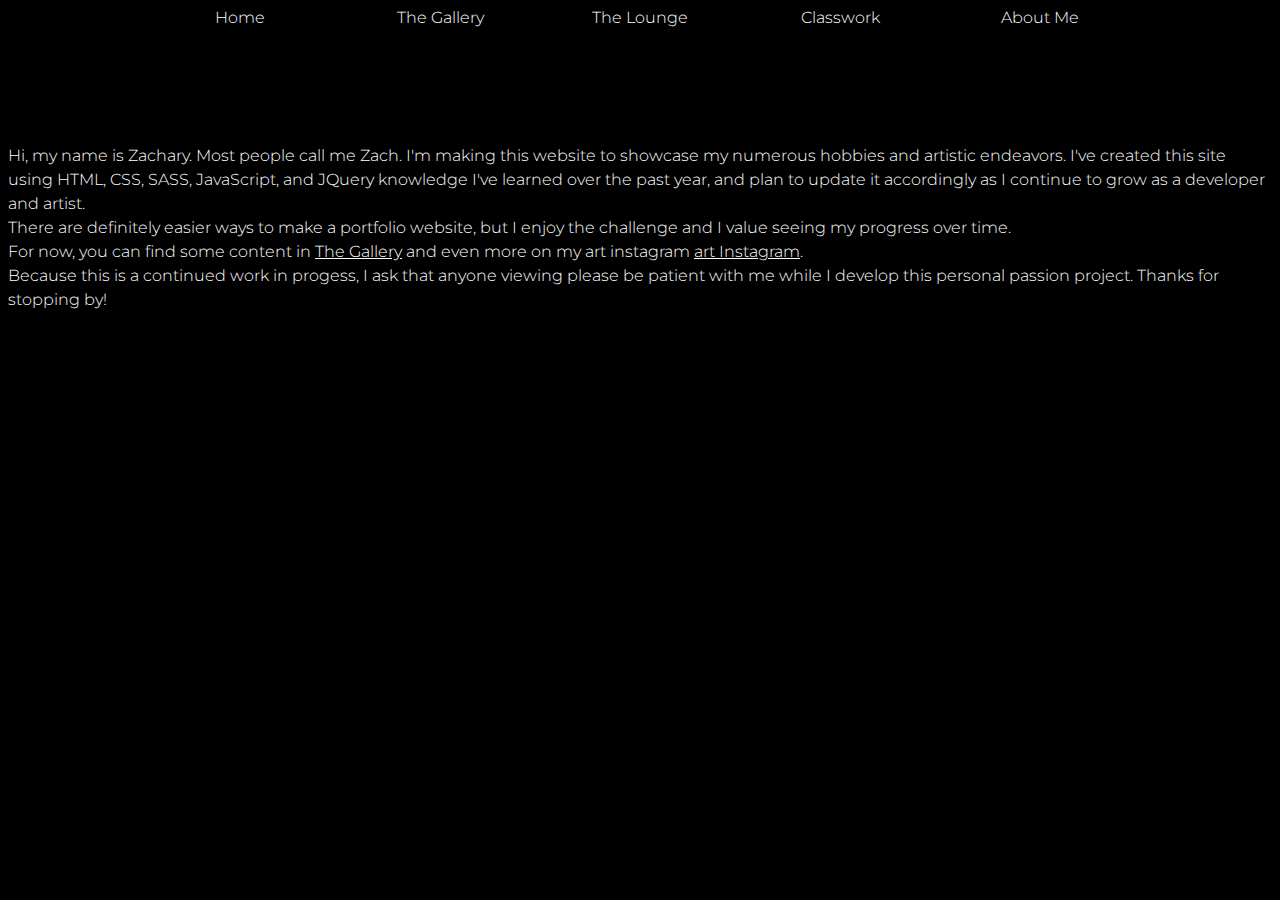
<file: aboutme.html>
<!DOCTYPE html>
<head>
  <meta charset="UTF-8" />
  <meta name="viewport" content="width=device-width, initial-scale=1.0" />
  <meta http-equiv="X-UA-Compatible" content="ie=edge" />
  <link rel="stylesheet" href="index.css" />                      
  <link href="https://fonts.googleapis.com/css?family=Montserrat:400,700" rel="stylesheet" type="text/css">
  <link href="https://fonts.googleapis.com/css?family=Lato:300" rel="stylesheet" type="text/css">
  <title>About Me</title>
</head>

<body >
    <!-- Navbar -->
        <div id="navbar">
          <ul id="nav">
            <li><a href="home.html">Home</a></li>
            <li><a href="thegallery.html">The Gallery</a>
            </li>
            <li><a href="thelounge.html">The Lounge</a>
            </li>
            <li><a href="game201.html">Classwork</a>
              <ul>
                <li><a href="con.html">Game 201 - Con</a></li>
                <li><a href="#">Game 201 - Trading Cards</a></li>
              </ul>
              </li>
            <li><a href="aboutme.html">About Me</a></li>
          </ul>
        </div>
<br>
<br>
<br>
<br>
<br>
    <p>Hi, my name is Zachary. Most people call me Zach. I'm making this website to showcase my numerous hobbies and artistic endeavors. I've created this site using
        HTML, CSS, SASS, JavaScript, and JQuery knowledge I've learned over the past year, and plan to update it accordingly as I continue to grow as a developer and artist. 
        <br>
        There are definitely easier ways to make a portfolio website,  but I enjoy the challenge and I value seeing my progress over time. 
        <br>
        For now, you can find some content in <a href="thegallery.html">The Gallery</a> and even more on my art instagram <a href="http://instagram.com/_u/blkmagiic/">art Instagram</a>.
        <br>
        Because this is a continued work in progess, I ask that anyone viewing please be patient with me while I develop this personal passion project. Thanks for stopping by!</p>
</file>
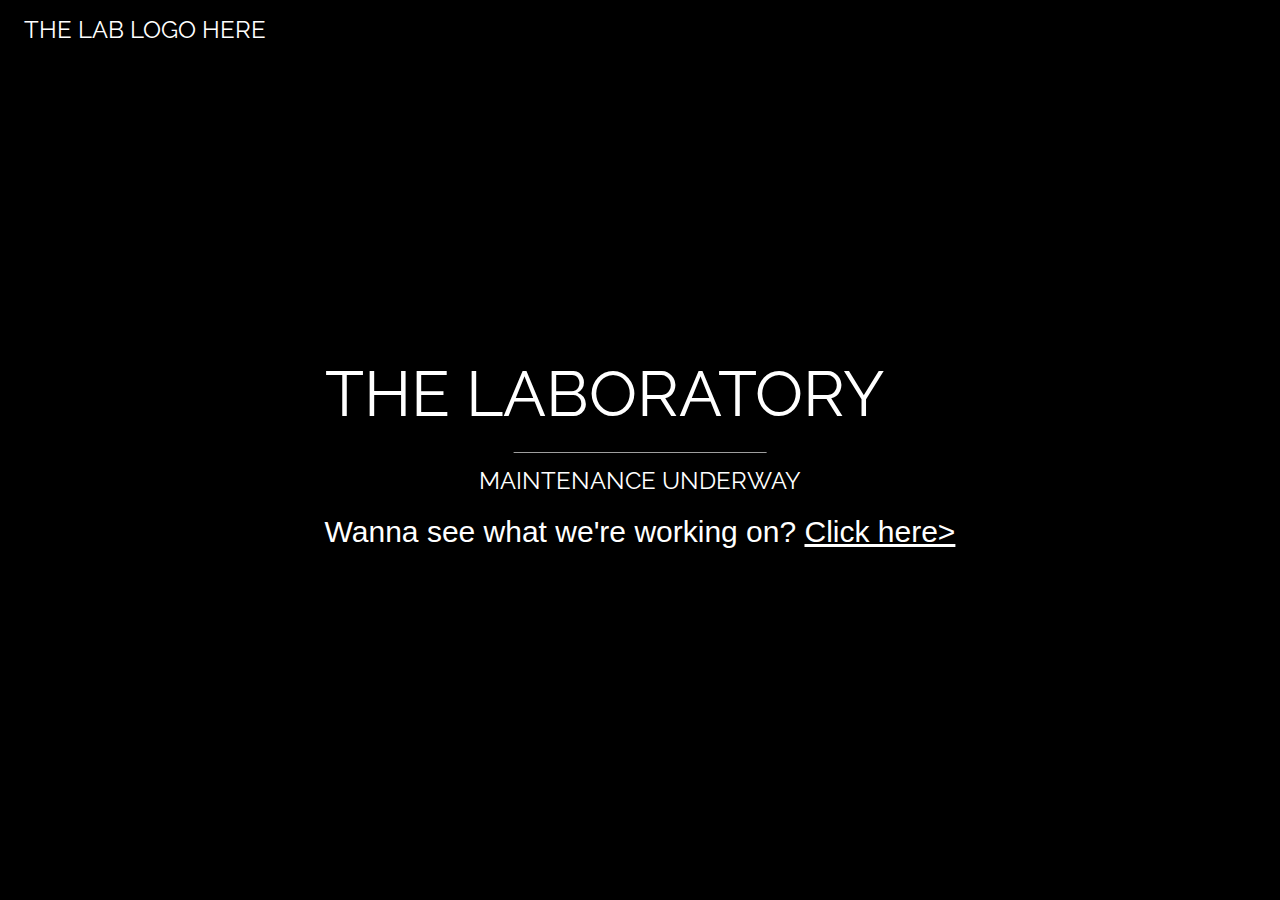
<file: comingsoon.html>
<!DOCTYPE html>
<html>

<head>
    <title>THE ONE</title>
    <meta charset="UTF-8">
    <meta name="viewport" content="width=device-width, initial-scale=1">
    <link rel="stylesheet" href="https://www.w3schools.com/w3css/4/w3.css">
    <link rel="preconnect" href="https://fonts.googleapis.com">
    <link rel="preconnect" href="https://fonts.gstatic.com" crossorigin>
    <link href="https://fonts.googleapis.com/css2?family=Raleway" rel="stylesheet">
<style>

    body, h1 {font-family: 'Raleway', sans-serif;}
    body, html {height: 100%}
    body, h3 {font-family: "Raleway";}
    body{background-color: black;}
    .bgimg {
    background-image: url('');
    min-height: 100%;
    color: white;
    background-position: center;
    background-size: cover;
    }
</style>
</head>
<body>
  
<div class="bgimg w3-display-container w3-animate-opacity w3-text-white">
  <div class="w3-display-topleft w3-padding-large w3-xlarge">
    THE LAB LOGO HERE
  </div>
  <div class="w3-display-middle">
    <h1 class="w3-jumbo w3-animate-top">THE LABORATORY</h1>
    <hr class="w3-border-grey" style="margin:auto;width:40%">
    <h3 class="w3-animate-bottom" style="text-align: center;">MAINTENANCE UNDERWAY</h3>
    <h3 id="countdown", class="w3-center"></h3>
    <h2>Wanna see what we're working on? <a href="home.html">Click here></a></h2>
  </div>  
  </div>
</div>



<!-- Countdown Script -->
<script>
// Set the date we're counting down to
var countDownDate = new Date("Jan 1, 2025 00:00:00").getTime();

// Update the count down every 1 second
var x = setInterval(function() {

  // Get today's date and time
  var now = new Date().getTime();

  // Find the distance between now and the count down date
  var distance = countDownDate - now;

  // Time calculations for days, hours, minutes and seconds
  var days = Math.floor(distance / (1000 * 60 * 60 * 24));
  var hours = Math.floor((distance % (1000 * 60 * 60 * 24)) / (1000 * 60 * 60));
  var minutes = Math.floor((distance % (1000 * 60 * 60)) / (1000 * 60));
  var seconds = Math.floor((distance % (1000 * 60)) / 1000);

  // Display the result in the element with id="demo"
  document.getElementById("countdown").innerHTML = days + "d " + hours + "h "
  + minutes + "m " + seconds + "s ";

  // If the count down is finished, write some text
  if (distance < 0) {
    clearInterval(x);
    document.getElementById("countdown").innerHTML = "EXPIRED";
  }
}, 1000);
</script>

</body>
</html>
</file>
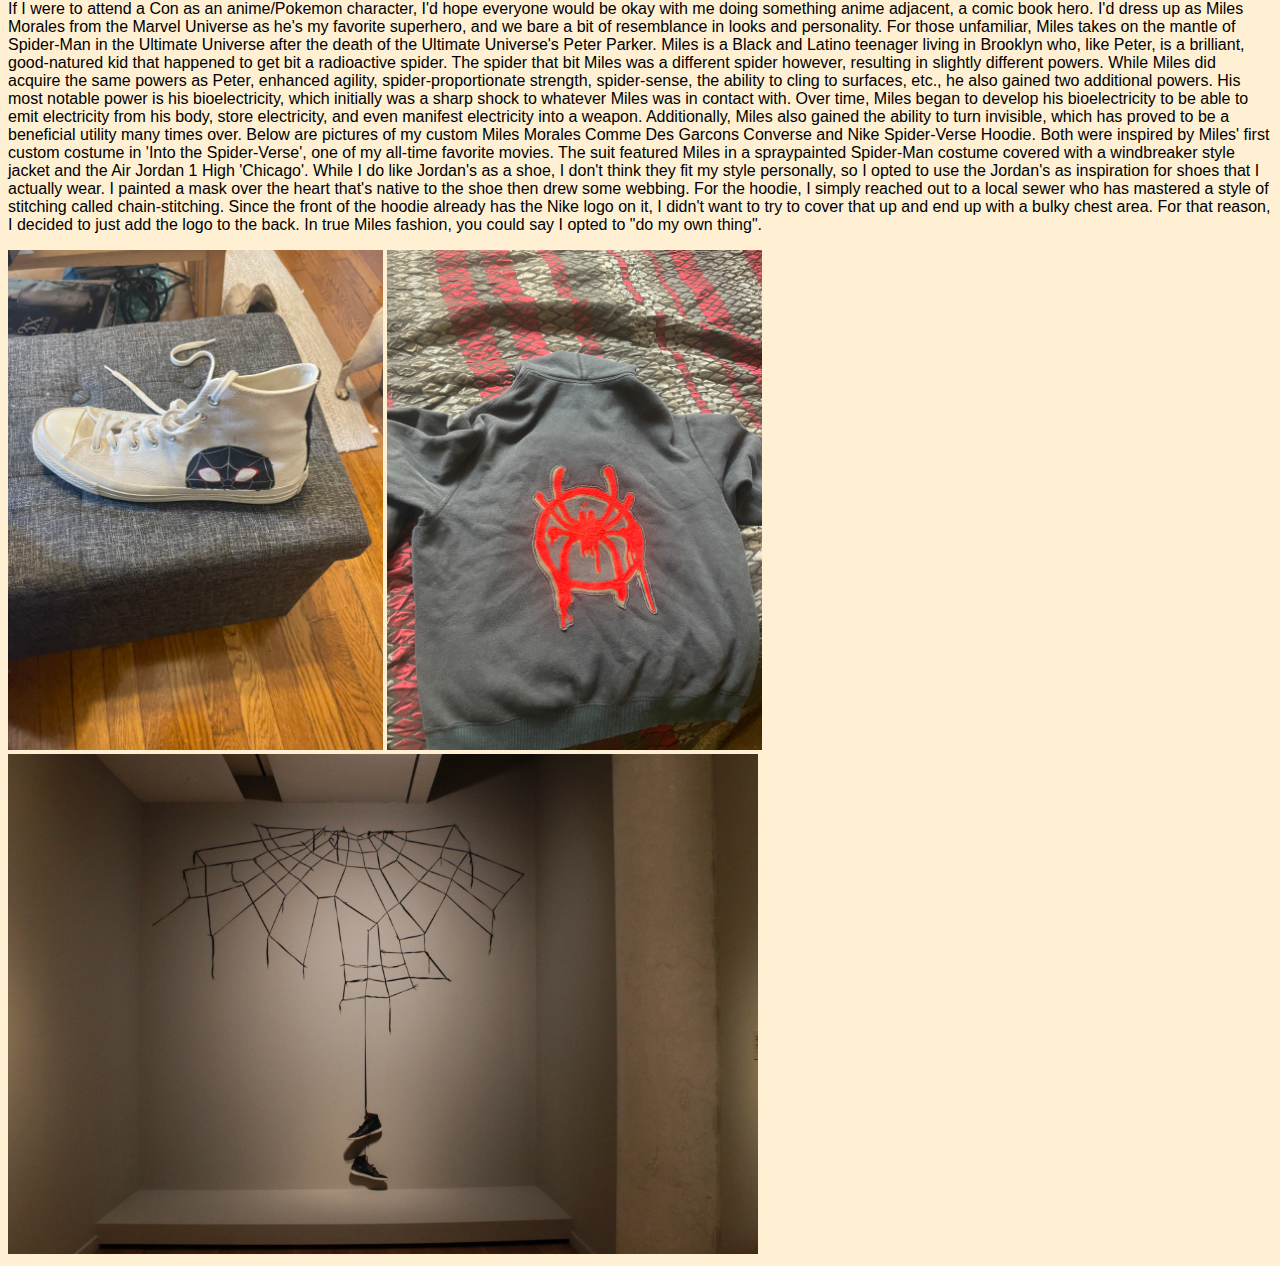
<file: con.html>
<!DOCTYPE html>

<head>
    <meta charset="UTF-8">
    <meta name="viewport" content="width=, initial-scale=1.0">
    <meta http-equiv="X-UA-Compatible" content="ie=edge">
    <link rel="stylesheet" href="style.css">
    <title>Con</title>

    <style>
    img{
        height: 500px;
        width: auto;
    }
    </style>
</head>

<body style="overflow-x: hidden; overflow-y: scroll">

      <div>
      <p>If I were to attend a Con as an anime/Pokemon character, I'd hope everyone would be okay with me doing something anime adjacent, a comic book hero.
        I'd dress up as Miles Morales from the Marvel Universe as he's my favorite superhero, and we bare a bit of resemblance in looks and personality. For those
        unfamiliar, Miles takes on the mantle of Spider-Man in the Ultimate Universe after the death of the Ultimate Universe's Peter Parker. Miles is a Black and Latino
        teenager living in Brooklyn who, like Peter, is a brilliant, good-natured kid that happened to get bit a radioactive spider. The spider that bit Miles 
        was a different spider however, resulting in slightly different powers. While Miles did acquire the same powers as Peter, enhanced agility, spider-proportionate 
        strength, spider-sense, the ability to cling to surfaces, etc., he also gained two additional powers. His most notable power is his bioelectricity, which initially 
        was a sharp shock to whatever Miles was in contact with. Over time, Miles began to develop his bioelectricity to be able to emit electricity from his body, store 
        electricity, and even manifest electricity into a weapon. Additionally, Miles also gained the ability to turn invisible, which has proved to be a beneficial utility
        many times over. 

        Below are pictures of my custom Miles Morales Comme Des Garcons Converse and Nike Spider-Verse Hoodie. Both were inspired by Miles' first custom costume in 
        'Into the Spider-Verse', one of my all-time favorite movies. The suit featured Miles in a spraypainted Spider-Man costume covered with a windbreaker style jacket
        and the Air Jordan 1 High 'Chicago'. While I do like Jordan's as a shoe, I don't think they fit my style personally, so I opted to use the Jordan's as 
        inspiration for shoes that I actually wear. I painted a mask over the heart that's native to the shoe then drew some webbing.

        For the hoodie, I simply reached out to a local sewer who has mastered a style of stitching called chain-stitching. Since the front of the hoodie already has the Nike
        logo on it, I didn't want to try to cover that up and end up with a bulky chest area. For that reason, I decided to just add the logo to the back. In true Miles fashion,
        you could say I opted to "do my own thing".</p>
        

        <img src="assets/gallery/shoes.jpg">
        <img src="assets/gallery/spideyhoodie.JPG">
        <img src="assets/gallery/weblace.JPG">

    </div>
</file>
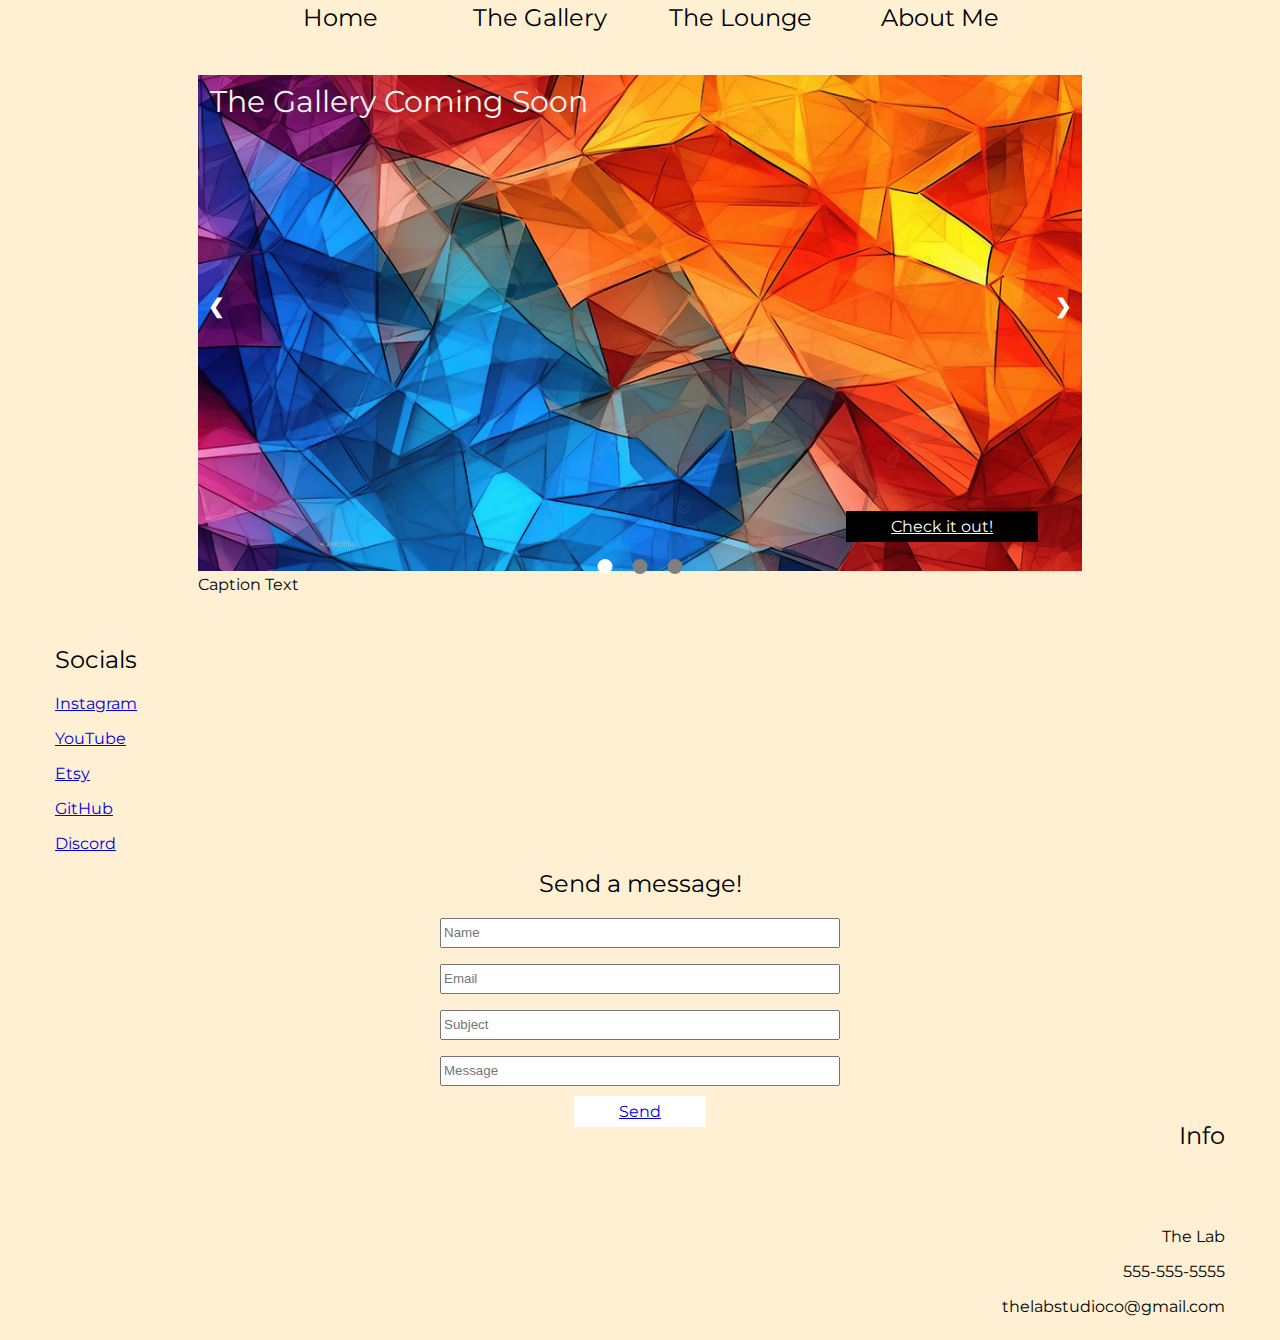
<file: home.html>
<!DOCTYPE html>

<head>
    <meta charset="UTF-8">
    <meta name="viewport" content="width=, initial-scale=1.0">
    <meta http-equiv="X-UA-Compatible" content="ie=edge">
    <link rel="stylesheet" href="style.css">
    <link href="https://fonts.googleapis.com/css?family=Montserrat:400,700" rel="stylesheet" type="text/css">
    <link href="https://fonts.googleapis.com/css?family=Lato:300" rel="stylesheet" type="text/css">
    <title>The Lab</title>

</head>

<body style="overflow-y: scroll">
  <!-- Navbar -->
     <body style="overflow-y: scroll">
  <!-- Navbar -->
    <div id="navbar">
      <ul id="nav">
        <li><a href="home.html">Home</a></li>
        <li><a href="thegallery.html">The Gallery</a>
        </li>
        <li><a href="thelounge.html">The Lounge</a>
        </li>
        <li><a href="aboutme.html">About Me</a></li>
      </ul>
    </div>
    
     <!-- Container for the image gallery -->
     
     

      <!-- Full-width images with number text -->
      <div id="slideshow-container">

        <div class="mySlides fade">
          <a class="button" href="#">Check it out!</a>
          <div class="numbertext">The Gallery Coming Soon</div>
          <img src="assets/gallery/gallery photo.png" style="width:100%">
          <div class="text">Caption Text</div>
          
        </div>
        
        <div class="mySlides fade">
          <a class="button" href="#">Coming Soon</a>
          <div class="numbertext">The Lounge Coming Soon</div>
          <img src="assets/gallery/lounge2.png" style="width:100%">
          <div class="text">Caption Two</div>
        </div>
        
        <div class="mySlides fade">
          <a class="button" href="#">Coming Soon</a>
          <div class="numbertext">The Kitchen Coming Soon</div>
          <img src="assets/gallery/kitchen.jpg" style="width:100%">
          <div class="text">Caption Three</div>
        </div>

        
        <div class="dots-wrapper" style="text-align: center">
          <span class="dot" onclick="currentSlide(1)"></span> 
          <span class="dot" onclick="currentSlide(2)"></span> 
          <span class="dot" onclick="currentSlide(3)"></span> 
        </div> 
       
        <!-- Next and previous buttons -->
      <a class="prev" onclick="plusSlides(-1)">&#10094;</a>
      <a class="next" onclick="plusSlides(1)">&#10095;</a>

      </div>
      <br>
      <br>
      <br>
      <br>


    <div class="row">
        <!-- About Column -->
      <div class="info-column" id="aboutus">
        <h2>Socials</h2>
            <p><a href="#">Instagram</a></p>
            <p><a href="#">YouTube</a></p>
            <p><a href="#">Etsy</a></p>
            <p><a href="#">GitHub</a></p>
            <p><a href="#">Discord</a></p>
      </div>
        <!-- Questions -->
        <div class="info-column" id="questions">
          <h2>Send a message!</h2>
          <div>
            <form action="/action_page.php" target="_blank" id="questions">
              <p><input class="w3-input w3-border" type="text" placeholder="Name" name="Name" required id="questions"></p>
              <p><input class="w3-input w3-border" type="text" placeholder="Email" name="Email" id="questions" required></p>
              <p><input class="w3-input w3-border" type="text" placeholder="Subject" name="Subject" id="questions" required></p>
              <p><input class="w3-input w3-border" type="text" placeholder="Message" name="Message" id="questions" required></p>
              <a href="#0" class="button" id="submit">Send</a>
            </form>
          </div>
        </div>

        <!-- Site Info -->
        <div class="info-column" id="store">
          <h2>Info</h2>
          <br>
          <br>
          <br>
          <p><i class="fa fa-fw fa-map-marker"></i>The Lab</p>
          <p><i class="fa fa-fw fa-phone"></i> 555-555-5555</p>
          <p><i class="fa fa-fw fa-envelope"></i> thelabstudioco@gmail.com</p>
        </div>
        
    </div>
    
    
</body>

<!-- Scripting -->
<script>

let slideIndex = 1;
showSlides(slideIndex);

// Next/previous controls
function plusSlides(n) {
  showSlides(slideIndex += n);
}

// Thumbnail image controls
function currentSlide(n) {
  showSlides(slideIndex = n);
}

function showSlides(n) {
  let i;
  let slides = document.getElementsByClassName("mySlides");
  let dots = document.getElementsByClassName("dot");
  let captionText = document.getElementById("caption");
  if (n > slides.length) {slideIndex = 1}
  if (n < 1) {slideIndex = slides.length}
  for (i = 0; i < slides.length; i++) {
    slides[i].style.display = "none";
  }
  for (i = 0; i < dots.length; i++) {
    dots[i].className = dots[i].className.replace(" active", "");
  }
  slides[slideIndex-1].style.display = "block";
  dots[slideIndex-1].className += " active";
  captionText.innerHTML = dots[slideIndex-1].alt;
}
       
</script>
</file>
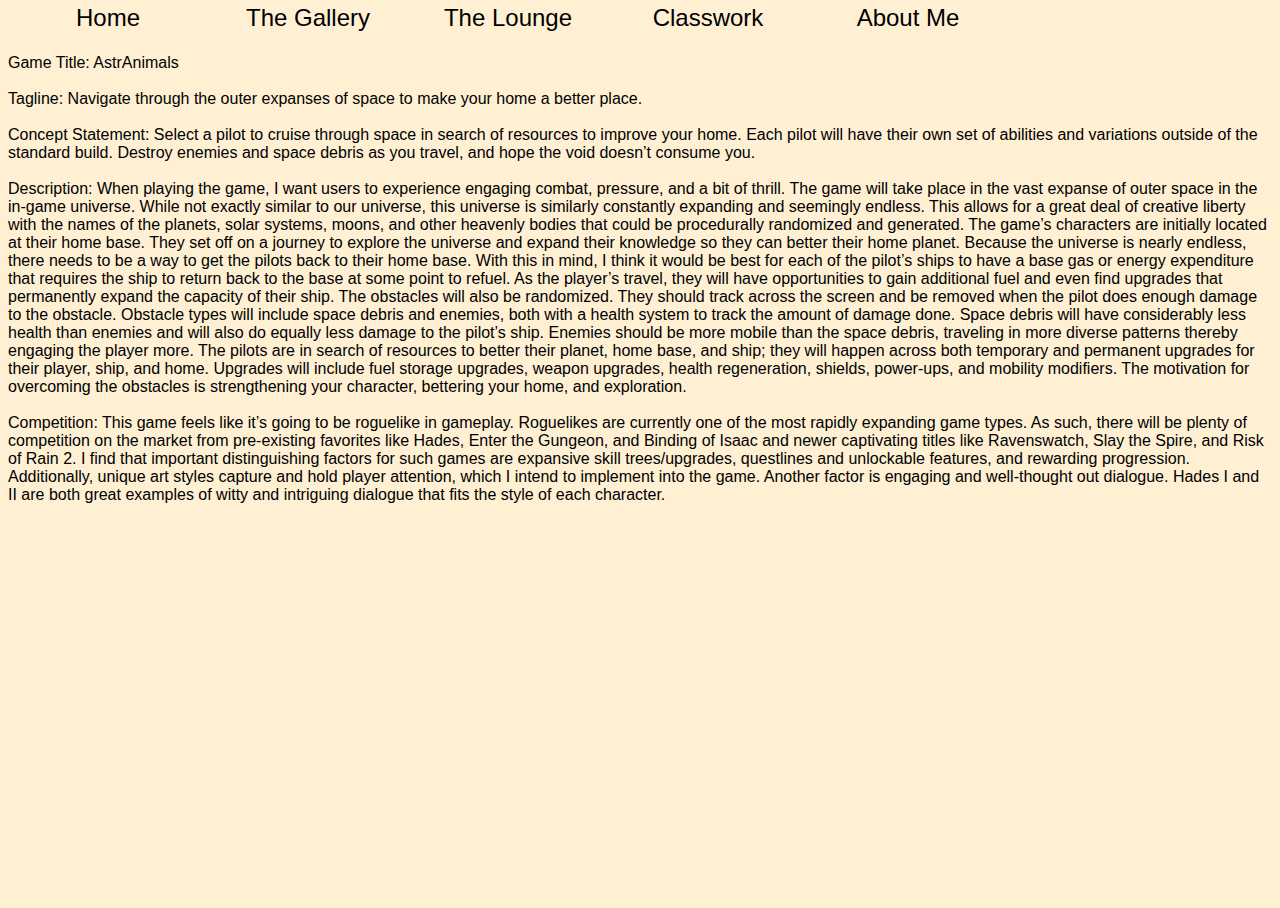
<file: proposal.html>
<!DOCTYPE html>

<head>
    <meta charset="UTF-8">
    <meta name="viewport" content="width=, initial-scale=1.0">
    <meta http-equiv="X-UA-Compatible" content="ie=edge">
    <link rel="stylesheet" href="style.css">
    <title>AstrAnimals Proposal</title>

    <style>
    img{
        height: 500px;
        width: auto;
    }
    </style>
</head>

<body style="overflow-x: hidden; overflow-y: scroll">
    <!-- Navbar -->
        <div>
          <ul id="nav">
            <li><a href="home.html">Home</a></li>
            <li><a href="thegallery.html">The Gallery</a>
            </li>
            <li><a href="thelounge.html">The Lounge</a>
      
            </li>
            <li><a href="game201.html">Classwork</a>
              <ul>
                <li><a href="con.html">Game 201 - Con</a></li>
                <li><a href="#">Game 201 - Trading Cards</a></li>
              </ul>
              </li>
            <li><a href="aboutme.html">About Me</a></li>
          </ul>
        </div>
<br>
<br>
<br>

<div>
    <p>
        Game Title: AstrAnimals
<br>
<br>
Tagline: Navigate through the outer expanses of space to make your home a better place.
<br>
<br>
Concept Statement: Select a pilot to cruise through space in search of resources to improve your home. Each pilot will have their own set of abilities and variations outside of the standard build. Destroy enemies and space debris as you travel, and hope the void doesn’t consume you.
<br>
<br>
Description: When playing the game, I want users to experience engaging combat, pressure, and a bit of thrill. 
The game will take place in the vast expanse of outer space in the in-game universe. While not exactly similar to our universe, this universe is similarly constantly expanding and seemingly endless. This allows for a great deal of creative liberty with the names of the planets, solar systems, moons, and other heavenly bodies that could be procedurally randomized and generated. 
The game’s characters are initially located at their home base. They set off on a journey to explore the universe and expand their knowledge so they can better their home planet. Because the universe is nearly endless, there needs to be a way to get the pilots back to their home base. With this in mind, I think it would be best for each of the pilot’s ships to have a base gas or energy expenditure that requires the ship to return back to the base at some point to refuel. As the player’s travel, they will have opportunities to gain additional fuel and even find upgrades that permanently expand the capacity of their ship.
The obstacles will also be randomized. They should track across the screen and be removed when the pilot does enough damage to the obstacle. Obstacle types will include space debris and enemies, both with a health system to track the amount of damage done. Space debris will have considerably less health than enemies and will also do equally less damage to the pilot’s ship. Enemies should be more mobile than the space debris, traveling in more diverse patterns thereby engaging the player more.
The pilots are in search of resources to better their planet, home base, and ship; they will happen across both temporary and permanent upgrades for their player, ship, and home. Upgrades will include fuel storage upgrades, weapon upgrades, health regeneration, shields, power-ups, and mobility modifiers.
The motivation for overcoming the obstacles is strengthening your character, bettering your home, and exploration. 
<br>
<br>
Competition: This game feels like it’s going to be roguelike in gameplay. Roguelikes are currently one of the most rapidly expanding game types. As such, there will be plenty of competition on the market from pre-existing favorites like Hades, Enter the Gungeon, and Binding of Isaac and newer captivating titles like Ravenswatch, Slay the Spire, and Risk of Rain 2. I find that important distinguishing factors for such games are expansive skill trees/upgrades, questlines and unlockable features, and rewarding progression.  Additionally, unique art styles capture and hold player attention, which I intend to implement into the game. Another factor is engaging and well-thought out dialogue. Hades I and II are both great examples of witty and intriguing dialogue that fits the style of each character.

    </p>
</div>
</file>
<file: index.css>
* {
  box-sizing: border-box;
}

*:before, *:after {
  box-sizing: border-box;
}

body {
  font-family: "Montserrat", sans-serif;
  font-weight: 300;
  line-height: 1.5;
  color: white;
  background-color: black;
}

a {
  color: #fff;
}

.row {
  width: 100%;
  max-width: 1170px;
  margin: 0 auto;
  padding: 0;
  clear: both;
}

.row-footer {
  width: 90%;
  margin: 0 auto;
  padding: 0;
  display: inline-block;
}

.row img {
  -o-object-fit: cover;
     object-fit: cover;
  height: 200px;
  padding: 0;
  margin: 0;
}

.gallery ul li {
  float: left;
  margin: 0 0.8771929825%;
  overflow: hidden;
}

#footer {
  position: relative;
  bottom: 0;
}

.info-column {
  display: inline;
}

.info-column#aboutus {
  text-align: left;
  width: 33.33%;
  position: relative;
  padding-left: 0px;
}

.info-column#store {
  text-align: right;
  width: 33.33%;
  position: relative;
  padding-right: 0px;
}

.info-column#questions {
  text-align: center;
  position: relative;
  width: 33.33%;
}

.mySlides {
  display: none;
}

.row-footer {
  width: 90%;
  left: 5%;
  overflow: hidden;
  background-color: black;
  position: absolute;
  display: flex;
  justify-content: space-around;
}

#subBox {
  height: 35px;
  font-size: 14px;
}

input#questions {
  height: 30px;
  width: 400px;
}

header {
  background-color: #9f5b3b;
  color: #fff;
  text-align: center;
  padding: 30px 0 120px;
  top: 30px;
  position: relative;
}

header h1 {
  text-align: center;
  text-transform: uppercase;
  font-size: 30px;
  font-weight: 400;
  letter-spacing: 3px;
  line-height: 0.8;
  padding-top: 50px;
  font-family: "Montserrat", sans-serif;
}

header h1 span {
  text-transform: uppercase;
  letter-spacing: 7px;
  font-size: 65px;
  line-height: 1.5;
}

header p {
  padding-top: 30px;
}

.gallery {
  padding: 100px;
  position: relative;
  overflow: hidden;
}

.gallery ul {
  padding-top: 0px;
  position: relative;
  overflow-y: auto;
  height: 600px;
}

.gallery ul li {
  margin-bottom: 20px;
  width: 23.2456140351%;
  position: relative;
}

.gallery ul li a {
  display: block;
  position: relative;
  width: 100%;
  height: 100%;
  margin: 0;
  padding: 0;
  line-height: 0;
}

.gallery ul li a:before {
  position: absolute;
  width: 32px;
  height: 32px;
  top: 40%;
  left: 50%;
  margin: -14px 0 0 -16px;
  background: url(data:image/svg+xml;utf8,%3C%3Fxml%20version%3D%221.0%22%20encoding%3D%22utf-8%22%3F%3E%0A%3C%21--%20Generator%3A%20Adobe%20Illustrator%2017.1.0%2C%20SVG%20Export%20Plug-In%20.%20SVG%20Version%3A%206.00%20Build%200%29%20%20--%3E%0A%3C%21DOCTYPE%20svg%20PUBLIC%20%22-//W3C//DTD%20SVG%201.1//EN%22%20%22http%3A//www.w3.org/Graphics/SVG/1.1/DTD/svg11.dtd%22%3E%0A%3Csvg%20version%3D%221.1%22%0A%09%20id%3D%22svg2%22%20xmlns%3Adc%3D%22http%3A//purl.org/dc/elements/1.1/%22%20xmlns%3Acc%3D%22http%3A//creativecommons.org/ns%23%22%20xmlns%3Ardf%3D%22http%3A//www.w3.org/1999/02/22-rdf-syntax-ns%23%22%20xmlns%3Asvg%3D%22http%3A//www.w3.org/2000/svg%22%20xmlns%3Asodipodi%3D%22http%3A//sodipodi.sourceforge.net/DTD/sodipodi-0.dtd%22%20xmlns%3Ainkscape%3D%22http%3A//www.inkscape.org/namespaces/inkscape%22%20inkscape%3Aversion%3D%220.48.4%20r9939%22%20sodipodi%3Adocname%3D%22icon-fullscreen.svg%22%0A%09%20xmlns%3D%22http%3A//www.w3.org/2000/svg%22%20xmlns%3Axlink%3D%22http%3A//www.w3.org/1999/xlink%22%20x%3D%220px%22%20y%3D%220px%22%20viewBox%3D%220%200%20960%20560%22%0A%09%20enable-background%3D%22new%200%200%20960%20560%22%20xml%3Aspace%3D%22preserve%22%3E%0A%3Csodipodi%3Anamedview%20%20borderopacity%3D%221%22%20pagecolor%3D%22%23ffffff%22%20bordercolor%3D%22%23666666%22%20objecttolerance%3D%2210%22%20gridtolerance%3D%2210%22%20guidetolerance%3D%2210%22%20showgrid%3D%22false%22%20fit-margin-top%3D%220%22%20fit-margin-left%3D%220%22%20inkscape%3Azoom%3D%227.375%22%20inkscape%3Acx%3D%22-5.1525424%22%20inkscape%3Acy%3D%2216%22%20id%3D%22namedview11%22%20inkscape%3Awindow-x%3D%22-8%22%20inkscape%3Awindow-y%3D%22-8%22%20fit-margin-right%3D%220%22%20inkscape%3Apageopacity%3D%220%22%20fit-margin-bottom%3D%220%22%20inkscape%3Awindow-width%3D%221366%22%20inkscape%3Awindow-height%3D%22706%22%20inkscape%3Awindow-maximized%3D%221%22%20inkscape%3Apageshadow%3D%222%22%20inkscape%3Acurrent-layer%3D%22svg2%22%3E%0A%09%3C/sodipodi%3Anamedview%3E%0A%3Cg%3E%0A%09%3Crect%20x%3D%22220%22%20y%3D%22260%22%20fill%3D%22%23FFFFFF%22%20width%3D%22536%22%20height%3D%2224%22/%3E%0A%3C/g%3E%0A%3Cg%3E%0A%09%3Crect%20x%3D%22476%22%20y%3D%224%22%20fill%3D%22%23FFFFFF%22%20width%3D%2224%22%20height%3D%22556%22/%3E%0A%3C/g%3E%0A%3C/svg%3E%0A) no-repeat;
  content: "";
  opacity: 0;
  z-index: 1;
  transition: all 0.3s linear;
}

.gallery ul li a:hover:before {
  top: 50%;
  opacity: 1;
}

.gallery ul li a:after {
  position: absolute;
  width: 100%;
  top: 0;
  bottom: 0;
  background: rgba(0, 0, 0, 0.3);
  content: "";
  opacity: 0;
  transition: all 0.3s linear;
}

.gallery ul li a:hover:after {
  opacity: 1;
}

.port {
  position: absolute;
  width: 100%;
  height: 100%;
  top: 0;
  left: 0;
  padding-top: 100px;
  background: #ffffff;
  background-color: black;
  color: white;
  z-index: 103;
  visibility: hidden;
  transform: translateY(-100%);
  border-bottom: 1px solid #d0d0d0;
  transition: all 0.5s ease-in-out;
}

.port img {
  width: 70%;
  height: 70%;
}

.port .description {
  float: left;
  width: 50%;
  max-height: 100%;
  padding: 0 40px 40px;
  overflow: auto;
}

.port h1 {
  font-size: 35px;
  line-height: 2.3;
  padding: 0;
}

.port > * {
  opacity: 0;
  transition: all 0.5s linear;
}

.port.item_open {
  visibility: visible;
  transform: translateY(0%);
  transition: all 0.4s ease-in-out;
}

.port > * {
  opacity: 1;
  transition-delay: 0.5s;
}

.close {
  width: 21px;
  height: 21px;
  position: absolute;
  right: 10px;
  top: -121px;
  opacity: 1;
  z-index: 1004;
  transition: all 0.1s ease-in-out;
  cursor: pointer;
}

.item_open .close {
  opacity: 1;
  top: 0px;
  transition: all 0.3s ease-in-out;
}

#navbar {
  display: flex;
  justify-content: center;
}

#nav {
  list-style: none inside;
  margin: 0;
  padding: 0;
  text-align: center;
  position: absolute;
  top: 0px;
}

#nav li {
  display: block;
  position: relative;
  float: left;
  background: black;
  /* menu background color */
}

#nav li a {
  display: block;
  padding: 0;
  text-decoration: none;
  width: 200px;
  /* this is the width of the menu items */
  line-height: 35px;
  /* this is the hieght of the menu items */
  color: #ffffff;
  /* list item font color */
}

#nav li li a {
  font-size: 80%;
}

/* smaller font size for sub menu items */
#nav li:hover {
  background: purple;
}

/* highlights current hovered list item and the parent list items when hovering over sub menues */
#nav ul {
  position: absolute;
  z-index: 5;
  padding: 0;
  left: 0;
  display: none;
  /* hides sublists */
}

#nav li:hover ul ul {
  display: none;
}

/* hides sub-sublists */
#nav li:hover ul {
  display: block;
}

/* shows sublist on hover */
#nav li li:hover ul {
  display: block;
  /* shows sub-sublist on hover */
  margin-left: 200px;
  /* this should be the same width as the parent list item */
  margin-top: -35px;
  /* aligns top of sub menu with top of*/
}/*# sourceMappingURL=index.css.map */
</file>
<file: style.css>
*{
  box-sizing: border-box;
  margin-top: 0px;
}

*:before, *:after {
  box-sizing: border-box;
}

@font-face {
  font-family: "Montserrat", sans-serif;
  src: url("assets/gallery/fonts/Montserrat-Regular.ttf");
}

body{
  background-color: #fff0d3;
  color: black;
  font-family: "Montserrat", sans-serif;
  min-height: 100vh;
  max-width: 100vw;
}

header {
  background-color: #9f5b3b;
  color: #fff;
  text-align: center;
  top: 50px;
  position: relative;
  width: 90%;
  margin-left: 5%;
}

header h1 {
  text-align: center;
  text-transform: uppercase;
  font-size: 30px;
  font-weight: 400;
  letter-spacing: 3px;
  line-height: 0.8;
  padding-top: 50px;
  font-family: "Montserrat", sans-serif;
}

header h1 span {
  text-transform: uppercase;
  letter-spacing: 7px;
  font-size: 65px;
  line-height: 1.5;
}

header p {
  padding-top: 30px;
}

/* The dots/bullets/indicators */
.dot {
  cursor: pointer;
  height: 15px;
  width: 15px;
  margin: 0 10px; /*sets space between pips*/
  background-color: grey;
  border-radius: 50%;
  display: inline-block;
  transition: background-color 0.6s ease;
  left: 50%;
}

.dots-wrapper {
  position: absolute;
  bottom: 20px;
  left: 50%;
  transform: translateX(-50%);
  display: flex;
}

.active, .dot:hover {
  background-color: white;
}

/* Fading animation */
.fade {
  animation-name: fade;
  animation-duration: 1.5s;
}

@keyframes fade {
  from {opacity: .4} 
  to {opacity: 1}
}

.button{
  background-color: white;
  padding: 6px 45px;
}

div.scroll-container {
    position: absolute;
    flex-wrap: center;
    white-space: nowrap;
    padding: 10px;
    width: 100%;
    display: flex;
    justify-content: center;
    align-items: center; 
  }
  
  div.scroll-container img {
    padding: 10px;
    width: 200px;
    object-fit: cover;
  }

/* The expanding image container (positioning is needed to position the close button and the text) */
.container {
  position: relative;
  border-color: white;
  border: 3px;
  display: flex;
  justify-content: center;
  align-items: center;
}

.center{
  position: relative;
}  

/* Closable button inside the image */
.closebtn {
  position: absolute;
  top: 10px;
  right: 15px;
  color: white;
  font-size: 35px;
  cursor: pointer;
}

/* Position the image container (needed to position the left and right arrows) */
#slideshow-container {
  position: relative;
  margin-top: 50px;
  width: 70%;
  left: 15%;
  max-height: 600px;
  overflow: hidden;
  top: 25px;
}

#slideshow-container a.button{
  color: white;
  background-color: black;
  position: absolute;
  bottom: 10%;
  right: 5%;
}

.slideshow-container img{
  height: 600px;
}


.subscribe{
  display: block;
  text-align: center; 
  position: relative;
  top: 30px;
}

/* Add a pointer when hovering over the thumbnail images */
.cursor {
  cursor: pointer;
}

/* Next & previous buttons */
.prev,.next {
  cursor: pointer;
  position: absolute;
  top: 50%;
  padding: 10px;
  margin-top: -50px;
  color: white;
  font-weight: bold;
  font-size: 20px;
  border-radius: 0 0 0 0;
  user-select: none;
  -webkit-user-select: none;
}

/* Position the "next button" to the right */
.next {
  right: 0;
  border-radius: 3px 0 0 3px;
}

/* On hover, add a black background color with a little bit see-through */
.prev:hover,
.next:hover {
  background-color: rgba(0, 0, 0, 0.8);
}

/* Number text (1/3 etc) */
#slideshow-container .numbertext {
  color: #f2f2f2;
  font-size: 30px;
  padding: 8px 12px;
  position: absolute;
}

/* Container for image text */
.caption-container {
  text-align: center;
  background-color: #222;
  padding: 2px 16px;
  color: white;
}

.row:after {
  content: "";
  display: table;
  clear: both;
}

/* Six columns side by side */
.column {
  float: left;
  width: 16.66%;
}

/* Add a transparency effect for thumnbail images */
.demo {
  opacity: 0.6;
}

.active, .demo:hover {
  opacity: 1;
}

#footer {
  position: absolute;
  bottom: 0;
}

.info-column {
  display: inline;
}

.info-column#aboutus {
  text-align: left;
  width: 33.33%;
  position: relative;
  padding-left: 0px;
}

.info-column#store {
  text-align: right;
  width: 33.33%;
  position: relative;
  padding-right: 0px;
}

.info-column#questions {
  text-align: center;
  position: relative;
  width: 33.33%;
}

.mySlides{
  display: none;
}

#subBox{
  height: 35px;
  font-size: 14px;
}

h1, h2, h3, h4{
  font-weight:normal;
}

h2{
  margin-block: 0px;
}

input#questions{
  height: 30px;
  width: 400px;
}

.row-footer{
  width: 90%;
  left: 5%;
  overflow: hidden;
  background-color: #fff0d3;
  position: relative;
  display: flex;
  justify-content: space-around;
}

#navbar {
  display: flex;
  justify-content: center;
}

#nav {
  list-style: none inside;
  margin: 0;
  padding: 0;
  text-align: center;
  position: absolute;
  top: 0px;
}

#nav li {
  display: block;
  position: relative;
  float: left;
  background: #fff0d3;
  /* menu background color */
  font-size: 150%;
}

#nav li a {
  display: block;
  padding: 0;
  text-decoration: none;
  width: 200px;
  /* this is the width of the menu items */
  line-height: 35px;
  /* this is the hieght of the menu items */
  color: black;
  /* list item font color */
}

#nav li li a {
  font-size: 80%;
}

/* smaller font size for sub menu items */
#nav li a:hover {
  background: #a59079;
  color: black;
}

/* highlights current hovered list item and the parent list items when hovering over sub menues */
#nav ul {
  position: absolute;
  z-index: 5;
  padding: 0;
  left: 0;
  display: none;
  /* hides sublists */
}

#nav li:hover ul ul {
  display: none;
}

/* hides sub-sublists */
#nav li:hover ul {
  display: block;
}

/* shows sublist on hover */
#nav li li:hover ul {
  display: block;
  /* shows sub-sublist on hover */
  margin-left: 200px;
  /* this should be the same width as the parent list item */
  margin-top: -35px;
  /* aligns top of sub menu with top of*/
}/*# sourceMappingURL=index.css.map */

h2{
  padding-bottom: 20px;
}

/*center image on home page */
.center-img {
  position: absolute;
  margin-left: 15%;
  width: 45%;
  height: 400px;
  top: 20%;
}

/*text relative to image*/
.img-text{
  position: absolute;
  margin-left: 62%;
  width: 40%;
  height: 400px;
  top: 30%;
  font-size: 200%;
}

.gallery {
  padding: 100px;
  position: relative;
  overflow: hidden;
}

.gallery ul {
  padding-top: 0px;
  position: relative;
  overflow-y: auto;
  height: 600px;
}

.gallery ul li {
  margin-bottom: 20px; 
  width: 23.2456140351%;
  position: relative;
}

.gallery ul li a {
  display: block;
  position: relative;
  width: 100%;
  height: 100%;
  /*sets spacing between images*/
  margin: 10px;
  padding: 0;
  line-height: 0;
}

.gallery ul li a:before {
  position: absolute;
  width: 32px;
  height: 32px;
  top: 40%;
  left: 50%;
  margin: -14px 0 0 -16px;
  background: url(data:image/svg+xml;utf8,%3C%3Fxml%20version%3D%221.0%22%20encoding%3D%22utf-8%22%3F%3E%0A%3C%21--%20Generator%3A%20Adobe%20Illustrator%2017.1.0%2C%20SVG%20Export%20Plug-In%20.%20SVG%20Version%3A%206.00%20Build%200%29%20%20--%3E%0A%3C%21DOCTYPE%20svg%20PUBLIC%20%22-//W3C//DTD%20SVG%201.1//EN%22%20%22http%3A//www.w3.org/Graphics/SVG/1.1/DTD/svg11.dtd%22%3E%0A%3Csvg%20version%3D%221.1%22%0A%09%20id%3D%22svg2%22%20xmlns%3Adc%3D%22http%3A//purl.org/dc/elements/1.1/%22%20xmlns%3Acc%3D%22http%3A//creativecommons.org/ns%23%22%20xmlns%3Ardf%3D%22http%3A//www.w3.org/1999/02/22-rdf-syntax-ns%23%22%20xmlns%3Asvg%3D%22http%3A//www.w3.org/2000/svg%22%20xmlns%3Asodipodi%3D%22http%3A//sodipodi.sourceforge.net/DTD/sodipodi-0.dtd%22%20xmlns%3Ainkscape%3D%22http%3A//www.inkscape.org/namespaces/inkscape%22%20inkscape%3Aversion%3D%220.48.4%20r9939%22%20sodipodi%3Adocname%3D%22icon-fullscreen.svg%22%0A%09%20xmlns%3D%22http%3A//www.w3.org/2000/svg%22%20xmlns%3Axlink%3D%22http%3A//www.w3.org/1999/xlink%22%20x%3D%220px%22%20y%3D%220px%22%20viewBox%3D%220%200%20960%20560%22%0A%09%20enable-background%3D%22new%200%200%20960%20560%22%20xml%3Aspace%3D%22preserve%22%3E%0A%3Csodipodi%3Anamedview%20%20borderopacity%3D%221%22%20pagecolor%3D%22%23ffffff%22%20bordercolor%3D%22%23666666%22%20objecttolerance%3D%2210%22%20gridtolerance%3D%2210%22%20guidetolerance%3D%2210%22%20showgrid%3D%22false%22%20fit-margin-top%3D%220%22%20fit-margin-left%3D%220%22%20inkscape%3Azoom%3D%227.375%22%20inkscape%3Acx%3D%22-5.1525424%22%20inkscape%3Acy%3D%2216%22%20id%3D%22namedview11%22%20inkscape%3Awindow-x%3D%22-8%22%20inkscape%3Awindow-y%3D%22-8%22%20fit-margin-right%3D%220%22%20inkscape%3Apageopacity%3D%220%22%20fit-margin-bottom%3D%220%22%20inkscape%3Awindow-width%3D%221366%22%20inkscape%3Awindow-height%3D%22706%22%20inkscape%3Awindow-maximized%3D%221%22%20inkscape%3Apageshadow%3D%222%22%20inkscape%3Acurrent-layer%3D%22svg2%22%3E%0A%09%3C/sodipodi%3Anamedview%3E%0A%3Cg%3E%0A%09%3Crect%20x%3D%22220%22%20y%3D%22260%22%20fill%3D%22%23FFFFFF%22%20width%3D%22536%22%20height%3D%2224%22/%3E%0A%3C/g%3E%0A%3Cg%3E%0A%09%3Crect%20x%3D%22476%22%20y%3D%224%22%20fill%3D%22%23FFFFFF%22%20width%3D%2224%22%20height%3D%22556%22/%3E%0A%3C/g%3E%0A%3C/svg%3E%0A) no-repeat;
  content: "";
  opacity: 0;
  z-index: 1;
  transition: all 0.3s linear;
}

.gallery ul li a:hover:before {
  top: 50%;
  opacity: 1;
}

.gallery ul li a:after {
  position: absolute;
  width: 100%;
  top: 0;
  bottom: 0;
  background: rgba(0, 0, 0, 0.3);
  content: "";
  opacity: 0;
  transition: all 0.3s linear;
}

.gallery ul li a:hover:after {
  opacity: 1;
}

.port {
  position: absolute;
  width: 75%;
  height: 75%;
  top: 10%;
  left: 15%;
  padding: 50px;
  background: #ffffff;
  background-color: black;
  color: white;
  z-index: 103;
  visibility: hidden;
  transform: translateY(-100%);
  border-bottom: 1px solid #d0d0d0;
  transition: all 0.5s ease-in-out;
}

.port img {
  position: relative;
  width: 50%;
  height: 100%;
}

.port .description {
  position: relative;
  top: 60px;
  float: right;
  width: 50%;
  padding: 40px 40px;
  overflow: auto;
}

.port h1 {
  font-size: 35px;
  margin: 0px;
  
}

.port > * {
  opacity: 0;
  transition: all 0.5s linear;
}

.port.item_open {
  visibility: visible;
  transform: translateY(0%);
  transition: all 0.4s ease-in-out;
}

.port > * {
  opacity: 1;
  transition-delay: 0.5s;
}

.port .close {
  width: 21px;
  height: 21px;
  position: relative;
  right:  50 px;
  top: 25 px;
  opacity: 1;
  z-index: 1004;
  transition: all 0.1s ease-in-out;
  cursor: pointer;
}

.item_open .close {
  opacity: 1;
  top: 0px;
  transition: all 0.3s ease-in-out;
}

.row {
  width: 100%;
  max-width: 1170px;
  margin: 0 auto;
  padding: 0;
  clear: both;
}

.row img {
  -o-object-fit: cover;
     object-fit: cover;
  height: 200px;
  padding: 0;
  margin: 0;
}

.gallery ul li {
  float: left;
  margin: 0 0.8771929825%;
  overflow: hidden;
}

div#filterbar{
  
  display: flex;
  place-content: center;
  position: relative;
  bottom: 0px;
}

#filterbar ul#filternav {
  font-family: "Montserrat", sans-serif;
  list-style: none inside;
  margin: 0;
  text-align: center;
  color: white;
}

#filternav li {
  display: block;
  position: relative;
  float: left;
  background-color: #9f5b3b;
  /* menu background color */
  font-size: 110%;
}

#filternav li a {
  color: white;
  display: block;
  place-content: center;
  padding: 0;
  text-decoration: none;
  width: 200px;
  /* this is the width of the menu items */
  line-height: 35px;
  /* this is the hieght of the menu items */
}

#filternav li li a {
  font-size: 80%;
}

/* smaller font size for sub menu items */
#filternav li a:hover {
  background: #a59079;
}

/* highlights current hovered list item and the parent list items when hovering over sub menues */
#filternav ul {
  position: absolute;
  z-index: 5;
  padding: 0;
  left: 0;
  display: none;
  /* hides sublists */
}

#filternav li:hover ul ul {
  display: none;
}

/* hides sub-sublists */
#filternav li:hover ul {
  display: block;
}
</file>
